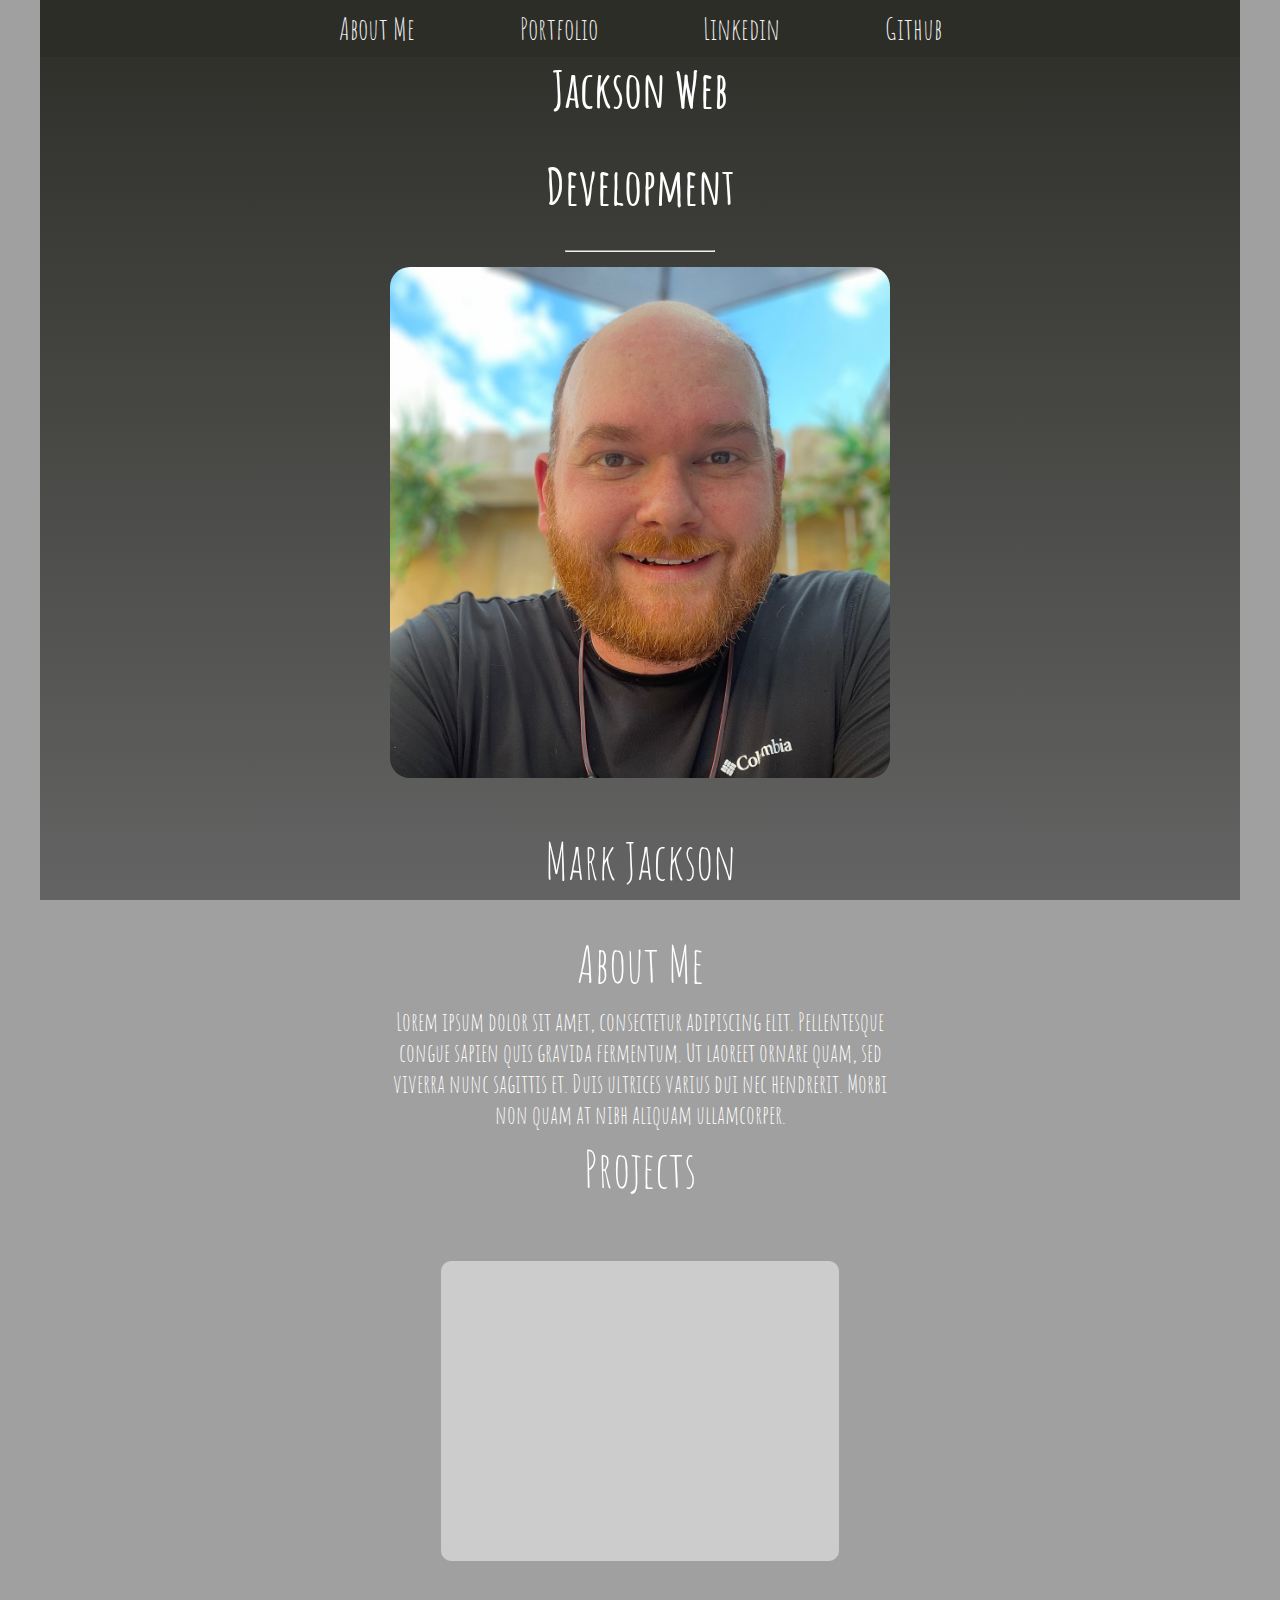
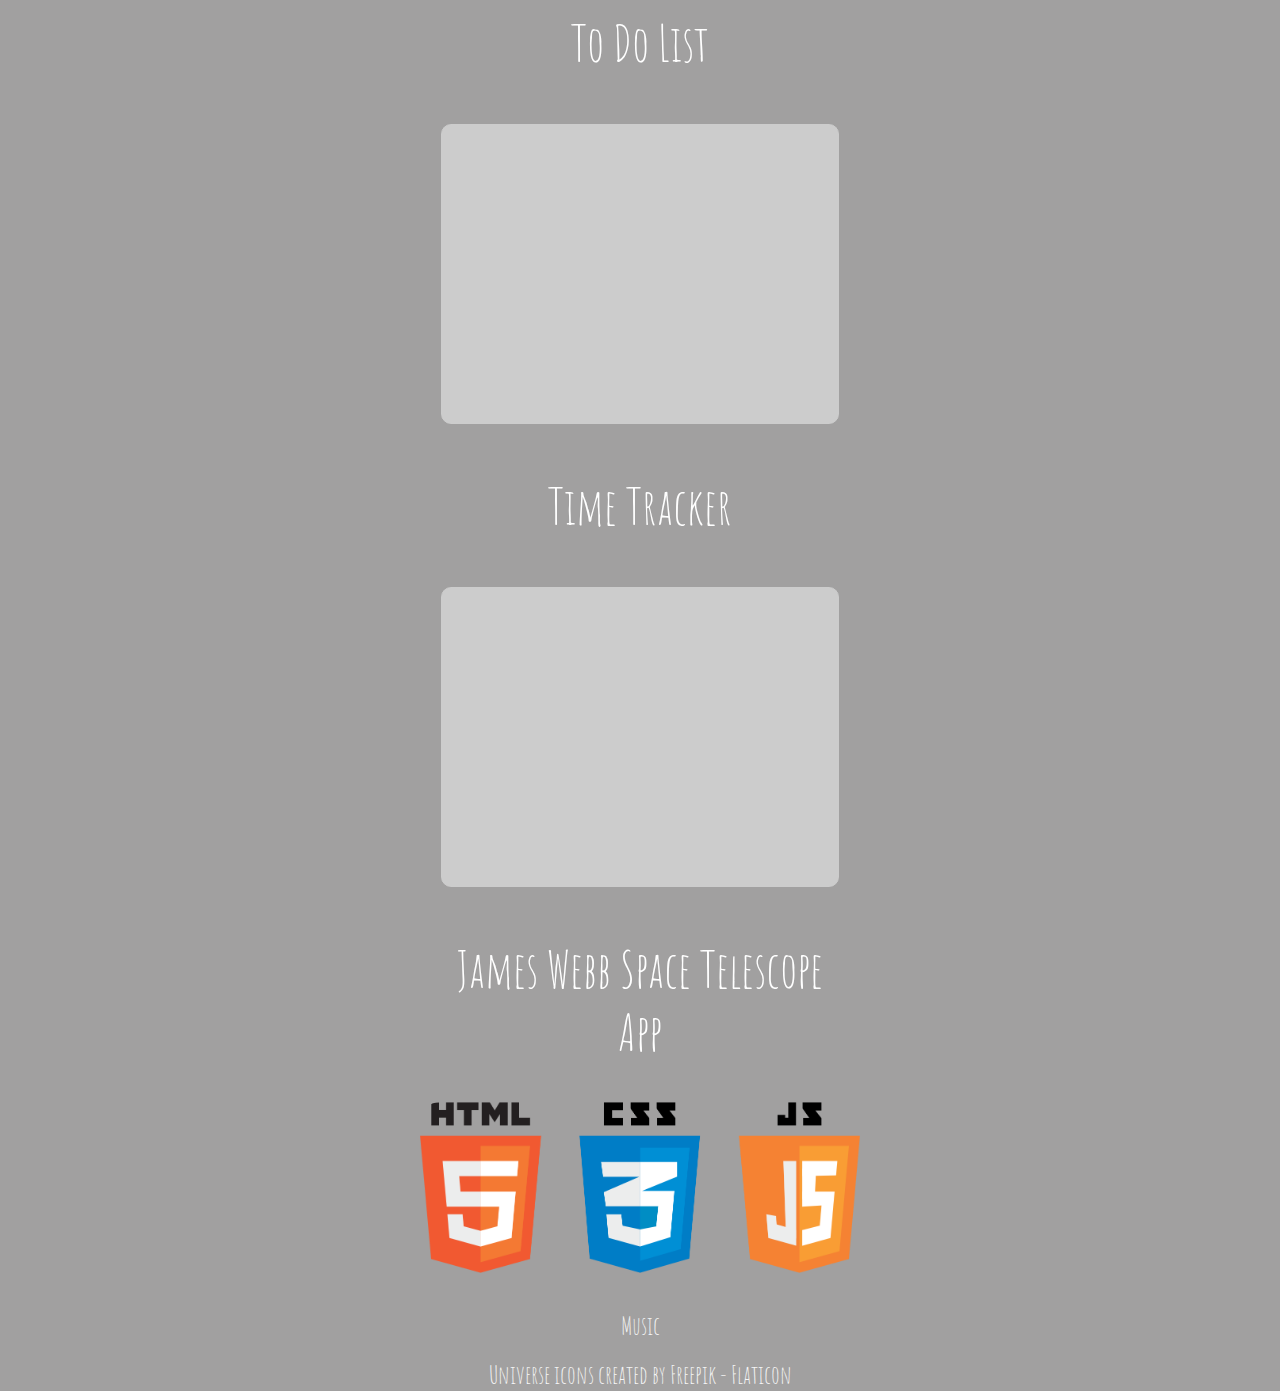
<file: index.html>
<!DOCTYPE html>
<html lang="en"> 
<head>
    <meta charset="UTF-8">
    <meta http-equiv="X-UA-Compatible" content="IE=edge">
    <meta name="viewport" content="width=device-width, initial-scale=1.0">
    <title>Marks Portfolio</title>
    <link rel="stylesheet" href="./css/styles.css">
    <link rel="icon" href="./img/galaxy.png" />

    <link href="https://fonts.googleapis.com/css?family=Bree+Serif" rel="stylesheet" type="text/css">
	<link href="https://fonts.googleapis.com/css?family=Open+Sans" rel="stylesheet" type="text/css">
</head>
<body>
          
    <nav class="navbar">
        <a href="#about-me-target">About Me</a>
        <a href="#portfolio-target">Portfolio</a>
        <a href="https://linkedin.com/in/mark-david-jackson-573196aa/">Linkedin</a>
        <a href="https://www.github.com/Marktapus">Github</a>
    </nav>
<p>

    <div>
        
    </div>

        <div>

                <h1>Jackson Web</h1>
                <h1> Development</h1>
            <hr>
        </div>

        <div class="content">
            <img src="img/IMG_6807.jpg">
                
        </div>
        
            <p class="name">Mark Jackson</p>
        
            <p class="aboutme">About Me</p>

        <a id="about-me-target"></a>
                <div>
                    Lorem ipsum dolor sit amet, consectetur adipiscing elit. Pellentesque congue sapien quis gravida fermentum. Ut laoreet ornare quam, sed viverra nunc sagittis et. Duis ultrices varius dui nec hendrerit. Morbi non quam at nibh aliquam ullamcorper.
                </div>
            </p>
<p class="project">Projects</p>
    <a id="portfolio-target"></a>
        <div class="content">
            
                <a  class="box" href="./pages/to-do-list.html">A short description of the project including a list of functions</a>
                    <p class="project">To Do List</p>
                
                <a class="box" href="./pages/time-tracker.html">A short description of the project including a list of functions</a>
                    <p class="project">Time Tracker</p>
                
                <a class="box" href="./pages/jwst-app.html">A short description of the project including a list of functions</a>
                    <p class="project">James Webb Space Telescope App</p>
               
        </div>
    <div></div>
    <p></p>
    <p></p>

    <div id="logos">
            <img src="./img/logos.png" style="width:100%;">
    </div>
    <div><a class="music" href="./pages/music.html">Music</a></div>
</p>
<div><a href="https://www.flaticon.com/free-icons/universe" title="universe icons">Universe icons created by Freepik - Flaticon</a></div>
</body>
</html>
</file>
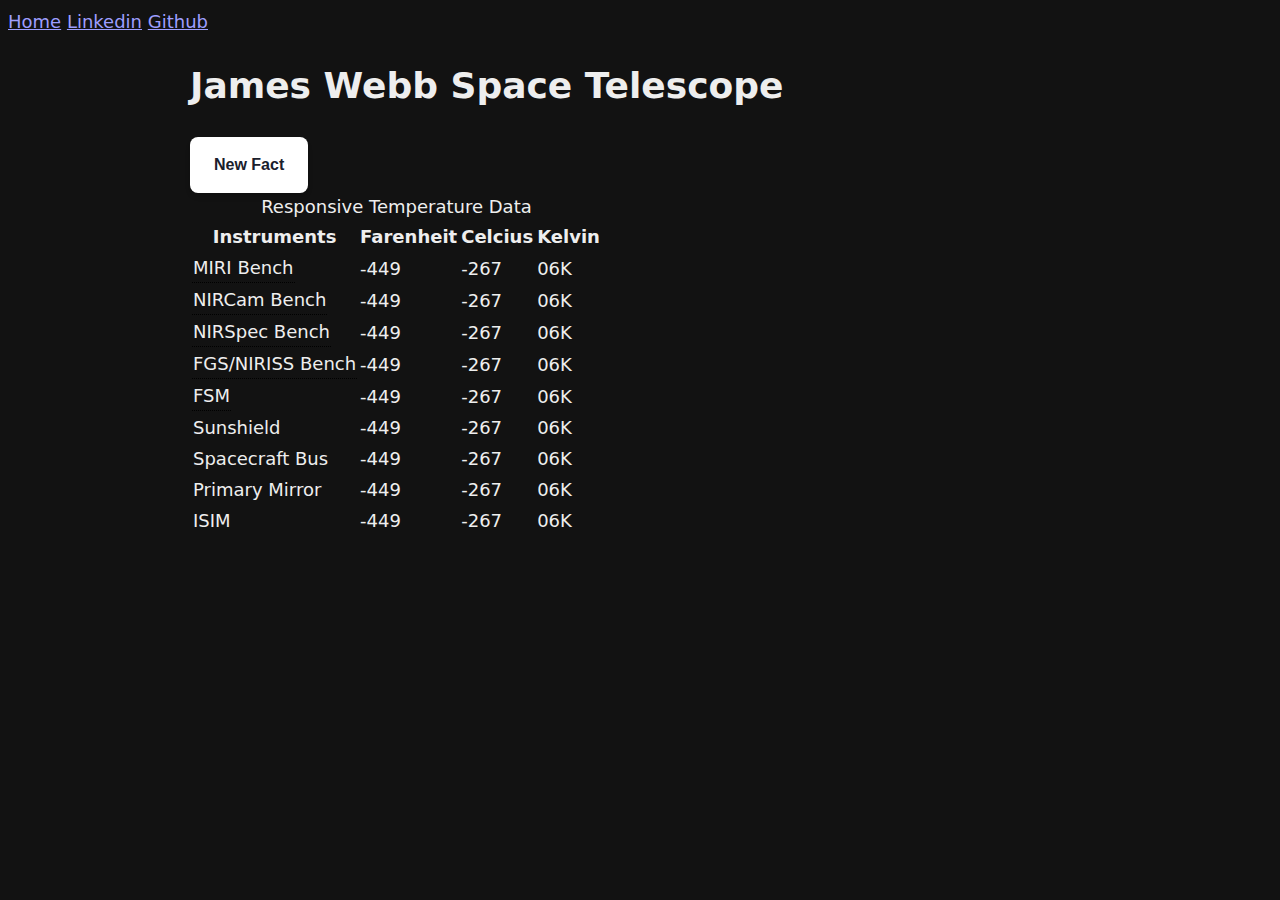
<file: pages/jwst-app.html>
<!DOCTYPE html>
<html lang="en"> 
<head>
    <meta charset="UTF-8">
    <meta http-equiv="X-UA-Compatible" content="IE=edge">
    <meta name="viewport" content="width=device-width, initial-scale=1.0">
    <title>Document</title>
    <link rel="stylesheet" href="../css/stylesjwst.css">
    <link href="https://fonts.googleapis.com/css?family=Bree+Serif" rel="stylesheet" type="text/css">
	<link href="https://fonts.googleapis.com/css?family=Open+Sans" rel="stylesheet" type="text/css">
    <script href="../js/jwst-app.js"></script>
</head>
<body>
    <nav class="navbar">
        <a href="../index.html">Home</a>
        <a href="https://linkedin.com/in/mark-david-jackson-573196aa/">Linkedin</a>
        <a href="https://www.github.com/Marktapus">Github</a>
    </nav>
    <main>
        <div class="wrapper">
            <h1>James Webb Space Telescope</h1>

            <div id="factDisplay">
                <!-- Facts will display here -->
            </div>

            <button onclick="newFact()" class="button" role="button">New Fact</button>

            <script src="../js/jwst-app.js"></script>
            <table>
                <caption>
                    Responsive Temperature Data
                </caption>
                <tr>
                    <th>Instruments</th>
                    <th>Farenheit</th>
                    <th>Celcius</th>
                    <th>Kelvin</th>
                </tr>
                <tr>
                    <td class="tooltip">MIRI Bench<span class="tooltiptext">Mid InfraRed Instrument</span></td>
                    <td>-449</td>
                    <td>-267</td>
                    <td>06K</td>
                </tr>
                <tr>
                    <td class="tooltip">NIRCam Bench<span class="tooltiptext">Near InfraRed Camera</span></td>
                    <td>-449</td>
                    <td>-267</td>
                    <td>06K</td>
                </tr>
                <tr >
                    <td class="tooltip">NIRSpec Bench<span class="tooltiptext">Near InfraRed Spectrometer</span></td>
                    <td>-449</td>
                    <td>-267</td>
                    <td>06K</td>
                </tr>
                <tr>
                    <td class="tooltip">FGS/NIRISS Bench<span class="tooltiptext">Fine Guidance Sensor / Near InfraRed Imager and Slitless Spectrograph</span></td>
                    <td>-449</td>
                    <td>-267</td>
                    <td>06K</td>
                </tr>
                <tr>
                    <td class="tooltip">FSM<span class="tooltiptext">Fine Steering Mirror</span></td>
                    <td>-449</td>
                    <td>-267</td>
                    <td>06K</td>
                </tr>
                <tr>
                    <td>Sunshield</td>
                    <td>-449</td>
                    <td>-267</td>
                    <td>06K</td>
                </tr>
                <tr>
                    <td>Spacecraft Bus</td>
                    <td>-449</td>
                    <td>-267</td>
                    <td>06K</td>
                </tr>
                <tr>
                    <td>Primary Mirror</td>
                    <td>-449</td>
                    <td>-267</td>
                    <td>06K</td>
                </tr>
                <tr>
                    <td>ISIM</td>
                    <td>-449</td>
                    <td>-267</td>
                    <td>06K</td>
                </tr>
            </table>
        </div>
    </main>
</body>
</file>
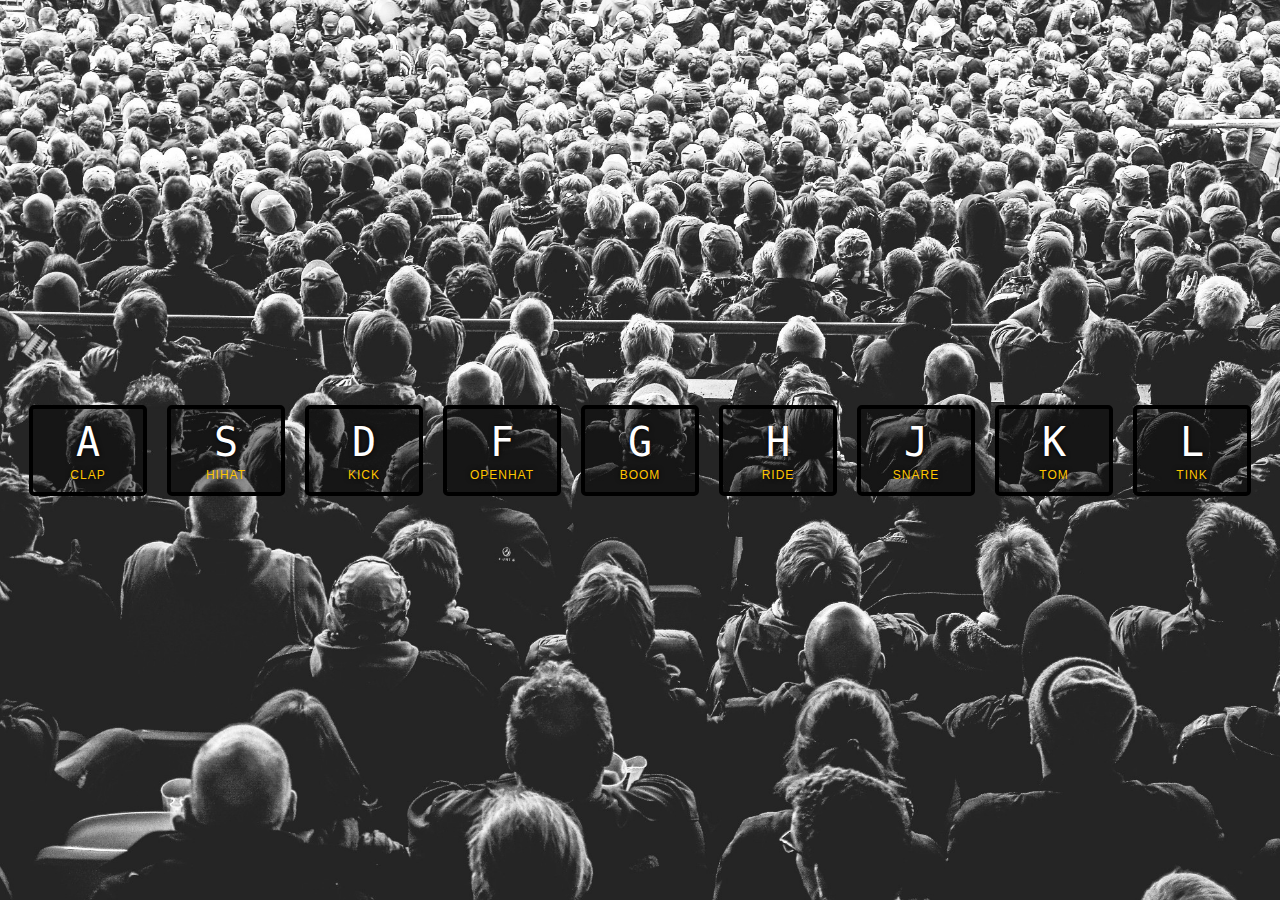
<file: pages/music.html>
<!DOCTYPE html>
<html lang="en">
<head>
  <meta charset="UTF-8">
  <title>JS Drum Kit</title>
  <link rel="stylesheet" href="../css/music-style.css">
  <link rel="icon" href="../img/galaxy.png" />
</head>
<body>

  <div class="keys">
    <div data-key="65" class="key">
      <kbd>A</kbd>
      <span class="sound">clap</span>
    </div>
    <div data-key="83" class="key">
      <kbd>S</kbd>
      <span class="sound">hihat</span>
    </div>
    <div data-key="68" class="key">
      <kbd>D</kbd>
      <span class="sound">kick</span>
    </div>
    <div data-key="70" class="key">
      <kbd>F</kbd>
      <span class="sound">openhat</span>
    </div>
    <div data-key="71" class="key">
      <kbd>G</kbd>
      <span class="sound">boom</span>
    </div>
    <div data-key="72" class="key">
      <kbd>H</kbd>
      <span class="sound">ride</span>
    </div>
    <div data-key="74" class="key">
      <kbd>J</kbd>
      <span class="sound">snare</span>
    </div>
    <div data-key="75" class="key">
      <kbd>K</kbd>
      <span class="sound">tom</span>
    </div>
    <div data-key="76" class="key">
      <kbd>L</kbd>
      <span class="sound">tink</span>
    </div>
  </div>

  <audio data-key="65" src="../sounds/clap.wav"></audio>
  <audio data-key="83" src="../sounds/hihat.wav"></audio>
  <audio data-key="68" src="../sounds/kick.wav"></audio>
  <audio data-key="70" src="../sounds/openhat.wav"></audio>
  <audio data-key="71" src="../sounds/boom.wav"></audio>
  <audio data-key="72" src="../sounds/ride.wav"></audio>
  <audio data-key="74" src="../sounds/snare.wav"></audio>
  <audio data-key="75" src="../sounds/tom.wav"></audio>
  <audio data-key="76" src="../sounds/tink.wav"></audio>
  <audio data-key="32" src="../sounds/epicsaxguy.mp3"></audio>

<script>
  //listening for the event

  function playSound(e) {
    const audio = document.querySelector(`audio[data-key="${e.keyCode}"]`);
    const key = document.querySelector(`.key[data-key="${e.keyCode}"]`);
    if(!audio) return;
    audio.currentTime = 0;
    audio.play();
    key.classList.add('playing');
  }

function removeTransition(e) {
  if(e.propertyName !=='transform') return;
  this.classList.remove('playing');
}

const keys = document.querySelectorAll('.key');
keys.forEach(key => key.addEventListener('transitionend', removeTransition));
window.addEventListener('keydown',playSound);

</script>


</body>
</html>
</file>
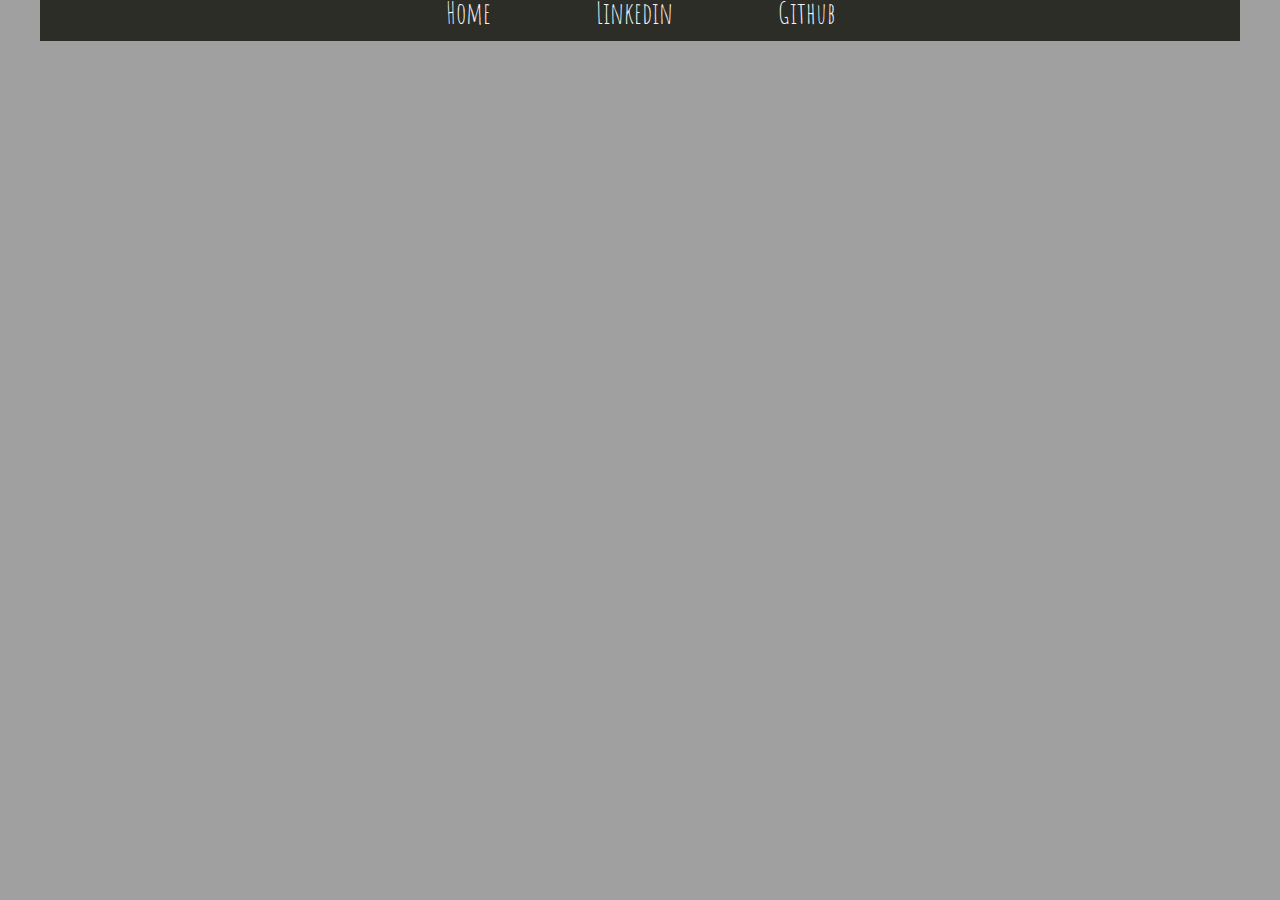
<file: pages/time-tracker.html>
<!DOCTYPE html>
<html lang="en"> 
<head>
    <meta charset="UTF-8">
    <meta http-equiv="X-UA-Compatible" content="IE=edge">
    <meta name="viewport" content="width=device-width, initial-scale=1.0">
    <title>Document</title>
    <link rel="stylesheet" href="../css/styles.css">
    <link href="https://fonts.googleapis.com/css?family=Bree+Serif" rel="stylesheet" type="text/css">
	<link href="https://fonts.googleapis.com/css?family=Open+Sans" rel="stylesheet" type="text/css">
</head>
<body>
    
    <nav class="navbar">
        <a href="../index.html">Home</a>
        <a href="https://linkedin.com/in/mark-david-jackson-573196aa/">Linkedin</a>
        <a href="https://www.github.com/Marktapus">Github</a>
        
    </nav>
</body>
</file>
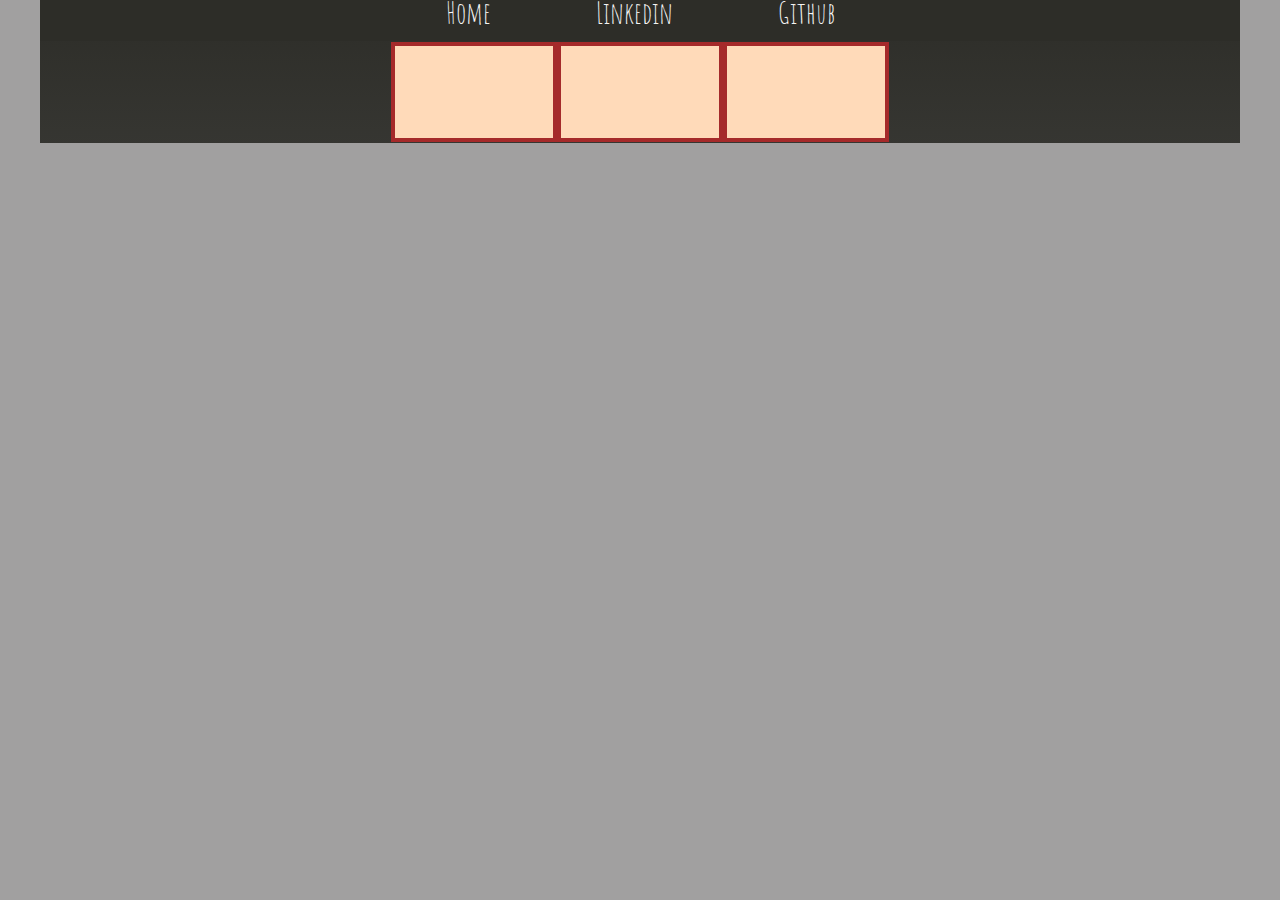
<file: pages/to-do-list.html>
<!DOCTYPE html>
<html lang="en"> 
<head>
    <meta charset="UTF-8">
    <meta http-equiv="X-UA-Compatible" content="IE=edge">
    <meta name="viewport" content="width=device-width, initial-scale=1.0">
    <title>Document</title>
    <link rel="stylesheet" href="../css/styles.css">
    <link href="https://fonts.googleapis.com/css?family=Bree+Serif" rel="stylesheet" type="text/css">
	<link href="https://fonts.googleapis.com/css?family=Open+Sans" rel="stylesheet" type="text/css">
</head>
<body>
    
    <nav class="navbar">
        <a href="../index.html">Home</a>
        <a href="https://linkedin.com/in/mark-david-jackson-573196aa/">Linkedin</a>
        <a href="https://www.github.com/Marktapus">Github</a>
        
    </nav>

    <div class="flex-container">
        <div class="one"></div>
        <div class="two"></div>
        <div class="three"></div>
    </div>
</body>
</file>
<file: css/styles.css>
@import url('https://fonts.googleapis.com/css2?family=Indie+Flower&display=swap');
@import url('https://fonts.googleapis.com/css2?family=Amatic+SC:wght@400;700&family=Indie+Flower&display=swap');
@import url('https://fonts.googleapis.com/css2?family=Amatic+SC:wght@400;700&family=Indie+Flower&family=Quicksand:wght@300&display=swap');


html {
    background-color: rgb(161, 160, 160);
    background-size:auto;
    box-sizing: border-box;
    scroll-behavior:smooth;
}

*,
*::before,
*::after {
    box-sizing: inherit;
}

.content .item {
        border-radius: 30px;
    }


nav {
    display: block;
}

.navbar {
    padding: 10px;
    background-color: rgb(45,45,40);
    overflow: hidden;
    float: left;
    text-align: center;
    width: 100%;
    height: auto;
    color: whitesmoke;
    font-size: 30px;
}

.content {
    display: flex;
    flex-direction: column;
    gap: 10px;
    align-items: center;
    width: 400px;
    text-align: center;
    max-width: 80%;
}

.aboutme {
    text-align: center;
    color:white;
    font-size: 50px;
    margin: -10px;
}

.name {
    text-align: center;
    font-size: 50px;
}

div {
    font-size: 25px;
    text-align: center;
    max-width: 80%;
    inline-size: 500px;
    padding: 1px;
    margin-left: auto;
    margin-right: auto;
}



.project {
    text-align: center;
    font-size: 50px;
    margin: -10px;
}

body {
    margin-left: auto;
    margin-right: auto;
    margin-top: -16px;
    margin-bottom: -16px;
    max-width: 1200px;
    background: linear-gradient( rgb(45,45,40), rgb(100, 100, 100));
    font-family: Amatic SC;
    color: white;
    background-attachment: fixed;
}

hr {
    display: block;
    width: 150px;
}

h1 {
    display: block;
    width: 200px;
    text-align: center;  
    margin-left: auto;
    margin-right: auto;
}

h2 {
    display: block;
    width: 200px;
    text-align: center;  
    margin-left: auto;
    margin-right: auto;
}

#logos {
    padding: 30px;
    border-radius: 0px;
}

img{
    border-radius: 20px;
    display: inline-flex;
    width: 500px;
    height:auto;
}

.flex-container {
    display: flex;
}

.flex-container div {
    background: peachpuff;
    border: 4px solid brown;
    height: 100px;
    flex: 1;
}

/* Links and attributes */
a {
    color: whitesmoke;
    margin: 50px;
}

a:link {
    text-decoration: none;
}

a:visited {
    text-decoration: none;
}

a:hover {
    color: grey;
}

a:active {
    text-decoration: none;
}

/* Project boxes with animated pop up*/
.box {
    color: #ccc;
    padding-top: 10%;
    font-size: 40px;
    font-weight: bold;
    border: 1px solid #ccc;
    border-radius: 10px;
    display: block;
    width: 100%;
    height: 300px;
    background: linear-gradient(#ccc, #ccc 50%, #333 50%, #333);
    background-size: 100% 200%;
    transition: all 0.2s ease;
    animation: down-bump 0.2s ease;
    
}

/* Hover over project for a pop up */
.box:hover {
    background-position: 100% 100%;
    animation: up-bump 0.2s ease;
}
</file>
<file: css/stylesjwst.css>
@import url('https://fonts.googleapis.com/css2?family=Indie+Flower&display=swap');
@import url('https://fonts.googleapis.com/css2?family=Amatic+SC:wght@400;700&family=Indie+Flower&display=swap');
@import url('https://fonts.googleapis.com/css2?family=Amatic+SC:wght@400;700&family=Indie+Flower&family=Quicksand:wght@300&display=swap');

html {
    color-scheme: dark}

body {
    align-items: center;
    justify-content: center;
    color: #eee;
    font-size: 1.125rem;
    font-family: system-ui;
    line-height: 1.5;
}

.wrapper {
    width: min(900px, 100% - 3rem);
    margin-inline: auto;
}

.tooltip {
    position: relative;
    display: inline-block; 
    border-bottom: 1px dotted black;
}

.tooltip .tooltiptext {
    visibility: hidden;
    width: 120px;
    background-color: black;
    color: #fff;
    text-align: center;
    padding: 5px 0;
    border-radius: 6px;
    position: absolute;
    z-index: 1;
}

.tooltip:hover .tooltiptext {
    visibility: visible;
}

.button {
    align-items: center;
    background: #FFFFFF;
    border: 0 solid #E2E8F0;
    box-shadow: 0 4px 6px -1px rgba(0, 0, 0, 0.1), 0 2px 4px -1px rgba(0, 0, 0, 0.06);
    box-sizing: border-box;
    color: #1A202C;
    display: inline-flex;
    font-family: Inter, sans-serif;
    font-size: 1rem;
    font-weight: 700;
    height: 56px;
    justify-content: center;
    line-height: 24px;
    overflow-wrap: break-word;
    padding: 24px;
    text-decoration: none;
    width: auto;
    border-radius: 8px;
    cursor: pointer;
    user-select: none;
    -webkit-user-select: none;
    touch-action: manipulation;
}

.button:hover {
  box-shadow: #121212 0 0 0 3px, transparent 0 0 0 0;
  background-color: whitesmoke;
}
</file>
<file: css/music-style.css>
html {
  font-size: 10px;
  background: url('../img/music-background.jpg') bottom center;
  background-size: cover;
}

body,html {
  margin: 0;
  padding: 0;
  font-family: sans-serif;
}

.keys {
  display: flex;
  flex: 1;
  min-height: 100vh;
  align-items: center;
  justify-content: center;
}

.key {
  border: .4rem solid black;
  border-radius: .5rem;
  margin: 1rem;
  font-size: 1.5rem;
  padding: 1rem .5rem;
  transition: all .07s ease;
  width: 10rem;
  text-align: center;
  color: white;
  background: rgba(0,0,0,0.4);
  text-shadow: 0 0 .5rem black;
}

.playing {
  transform: scale(1.1);
  border-color: #ffc600;
  box-shadow: 0 0 1rem #ffc600;
}

kbd {
  display: block;
  font-size: 4rem;
}

.sound {
  font-size: 1.2rem;
  text-transform: uppercase;
  letter-spacing: .1rem;
  color: #ffc600;
}
</file>
